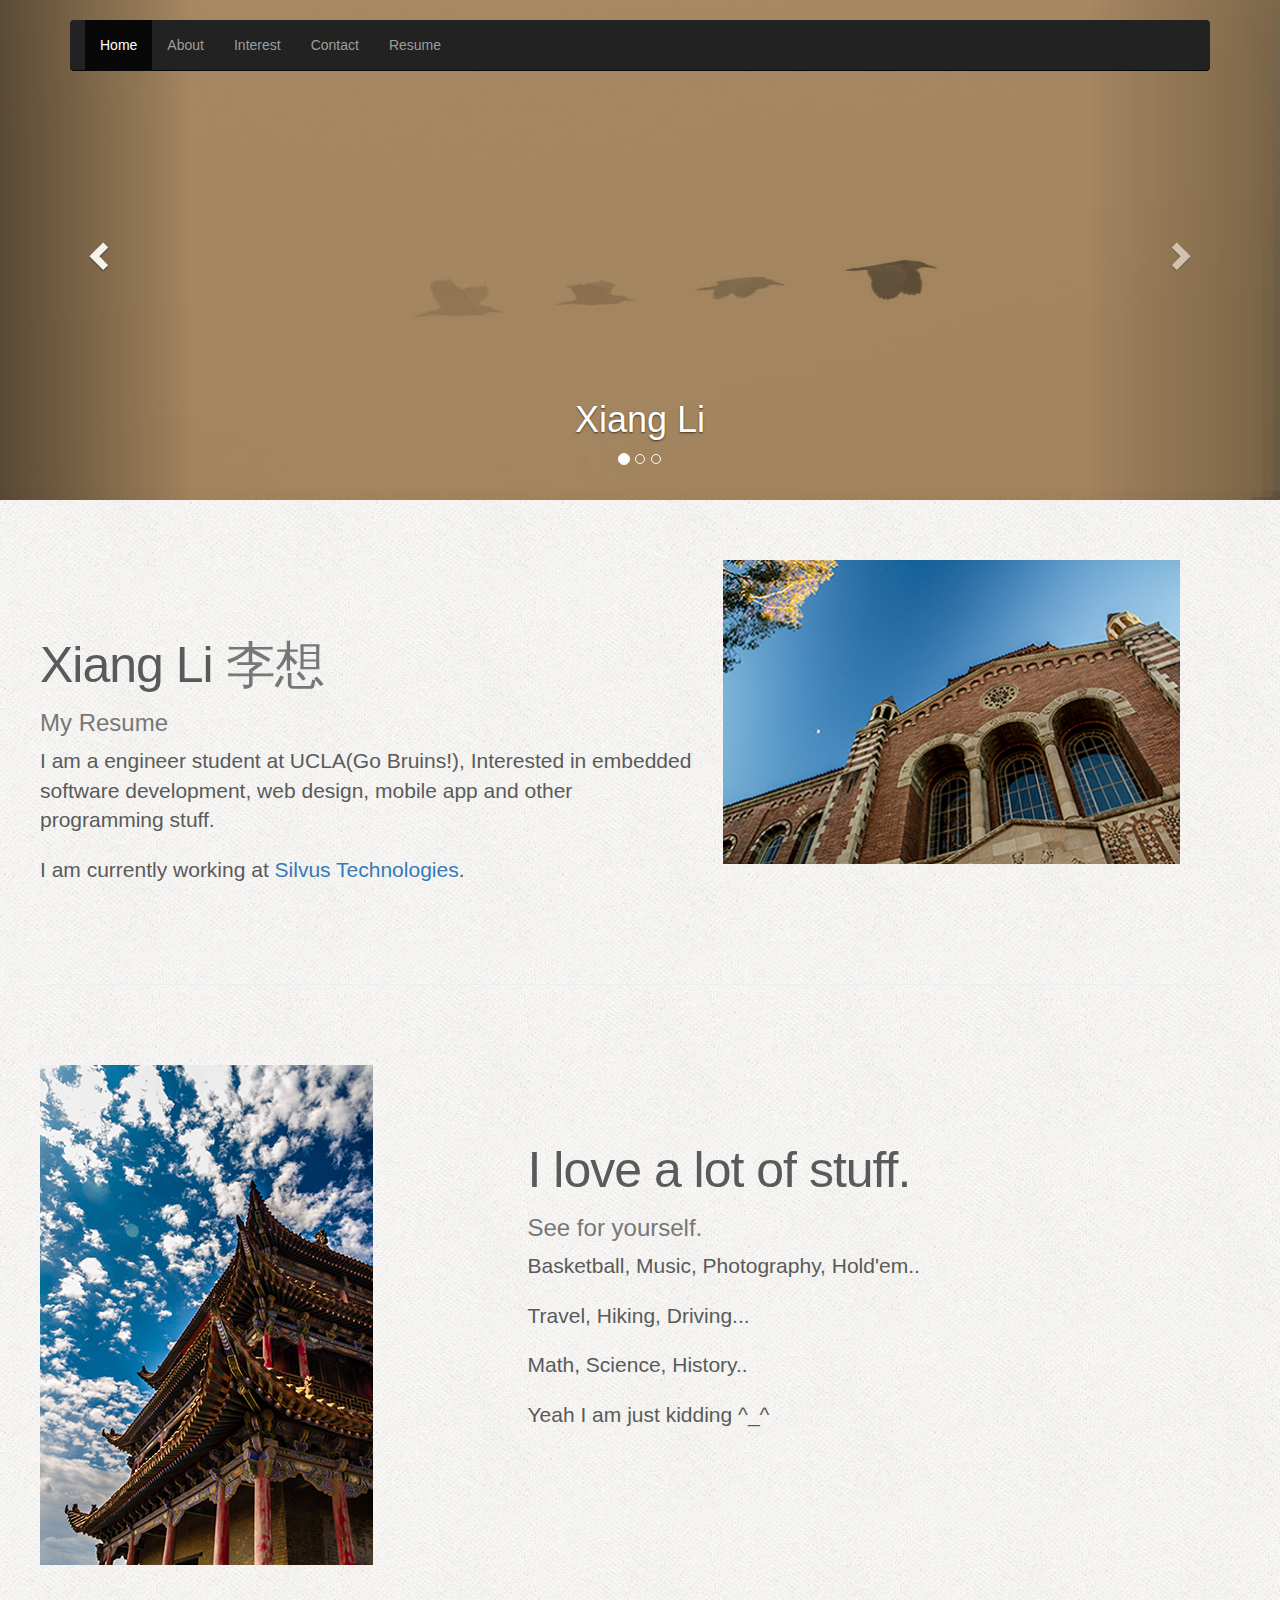
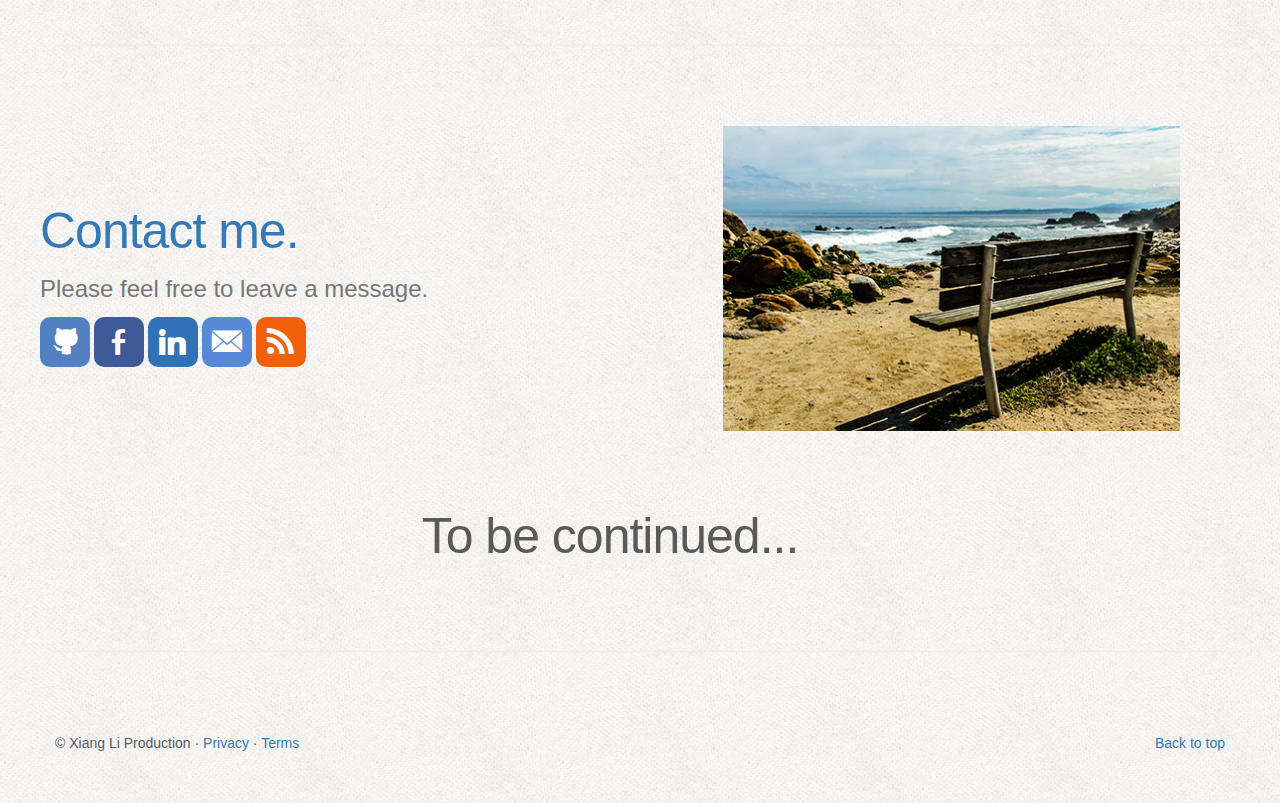
<file: index.html>
<!DOCTYPE html>
<html lang="en">
  <head>
    <meta charset="utf-8">
    <meta http-equiv="X-UA-Compatible" content="IE=edge">
    <meta name="viewport" content="width=device-width, initial-scale=1.0">
    <meta name="description" content="Xiang Li's personal website">
    <meta name="author" content="xiangli">
    <meta name="keywords" content="XiangLi, 李想">
    <link rel="shortcut icon" href="../../docs-assets/ico/favicon.png">

    <title>Xiang Li</title>

    

    <!-- Just for debugging purposes. Don't actually copy this line! -->
    <!--[if lt IE 9]>< src="../../docs-assets/js/ie8-responsive-file-warning.js"></script><![endif]-->

    <!-- HTML5 shim and Respond.js IE8 support of HTML5 elements and media queries -->
    <!--[if lt IE 9]>
      <script src="https://oss.maxcdn.com/libs/html5shiv/3.7.0/html5shiv.js"></script>
      <script src="https://oss.maxcdn.com/libs/respond.js/1.3.0/respond.min.js"></script>
    <![endif]-->

    
    <script>
    (function(i,s,o,g,r,a,m){i['GoogleAnalyticsObject']=r;i[r]=i[r]||function(){
     (i[r].q=i[r].q||[]).push(arguments)},i[r].l=1*new Date();a=s.createElement(o),
     m=s.getElementsByTagName(o)[0];a.async=1;a.src=g;m.parentNode.insertBefore(a,m)
     })(window,document,'script','//www.google-analytics.com/analytics.js','ga');

    ga('create', 'UA-63292909-1', 'auto');
    ga('send', 'pageview');

    </script>
  </head>
<!-- NAVBAR
================================================== -->
  <body background="img/bg_main.gif">
    <div id="fb-root"></div>
    <script>
      (function(d, s, id) {
      var js, fjs = d.getElementsByTagName(s)[0];
      if (d.getElementById(id)) return;
      js = d.createElement(s); js.id = id;
      js.src = "//connect.facebook.net/en_US/sdk.js#xfbml=1&version=v2.4&appId=1526986324225635";
      fjs.parentNode.insertBefore(js, fjs);
    }(document, 'script', 'facebook-jssdk'));
    </script>
    <div class="navbar-wrapper">
      <div class="container">

        <div class="navbar navbar-inverse navbar-static-top" role="navigation">
          <div class="container">
            <div class="navbar-header">
              <button type="button" class="navbar-toggle" data-toggle="collapse" data-target=".navbar-collapse">
                <span class="icon-bar"></span>
                <span class="icon-bar"></span>
                <span class="icon-bar"></span>
              </button>
              <!--<a class="navbar-brand" href="#">About me</a>-->
            </div>
            <div class="navbar-collapse collapse">
              <ul class="nav navbar-nav">
                <li class="active"><a href="#">Home</a></li>
                <li><a href="#about">About</a></li>
                <li><a href="#interest">Interest</a></li>
                <li><a href="#contact">Contact</a></li>
                <li><a href="/file/Resume-xiangli.pdf">Resume</a></li>
		<!--
                <li class="dropdown">
                  <a href="#" class="dropdown-toggle" data-toggle="dropdown">Dropdown <b class="caret"></b></a>
                  <ul class="dropdown-menu">
                    <li><a href="#">Action</a></li>
                    <li><a href="#">Another action</a></li>
                    <li><a href="#">Something else here</a></li>
                    <li class="divider"></li>
                    <li class="dropdown-header">Nav header</li>
                    <li><a href="#">Separated link</a></li>
                    <li><a href="#">One more separated link</a></li>
                  </ul>
                </li>
		-->
              </ul>
            </div>
          </div>
        </div>

      </div>
    </div>


    <!-- Carousel
    ================================================== -->
    <div id="myCarousel" class="carousel slide" data-ride="carousel">
      <!-- Indicators -->
      <ol class="carousel-indicators">
        <li data-target="#myCarousel" data-slide-to="0" class="active"></li>
        <li data-target="#myCarousel" data-slide-to="1"></li>
        <li data-target="#myCarousel" data-slide-to="2"></li>
      </ol>
      <div class="carousel-inner">
        <div class="item active">
          <!--<img data-src="holder.js/900x500/auto/#777:#7a7a7a/text:First slide" alt="First slide">-->
          <img src="/img/bird.jpg" style="width: device-width">
          <div class="container">
            <div class="carousel-caption">
              <h1>Xiang Li</h1>
              <!--<p><a class="btn btn-lg btn-primary" href="#" role="button">Sign up today</a></p>-->
            </div>
          </div>
        </div>
        <div class="item">
          <!--<img data-src="holder.js/900x500/auto/#666:#6a6a6a/text:Second slide" alt="Second slide">-->
          <img src="/img/goldenBridge.jpg" style="width: device-width">
          <!--
          <div class="container">
            <div class="carousel-caption">
              <h1>Another example headline.</h1>
              <p>Cras justo odio, dapibus ac facilisis in, egestas eget quam. Donec id elit non mi porta gravida at eget metus. Nullam id dolor id nibh ultricies vehicula ut id elit.</p>
              <p><a class="btn btn-lg btn-primary" href="#" role="button">Learn more</a></p>
            </div>
          </div>
          -->
        </div>
        <div class="item">
          <!--<img data-src="holder.js/900x500/auto/#555:#5a5a5a/text:Third slide" alt="Third slide">-->
          <img src="/img/IMG_2410.jpg" style="width: device-width">
          <!--
          <div class="container">
            <div class="carousel-caption">
              <h1>One more for good measure.</h1>
              <p>Cras justo odio, dapibus ac facilisis in, egestas eget quam. Donec id elit non mi porta gravida at eget metus. Nullam id dolor id nibh ultricies vehicula ut id elit.</p>
              <p><a class="btn btn-lg btn-primary" href="#" role="button">Browse gallery</a></p>
            </div>
          </div>
          -->
        </div>
      </div>
      <a class="left carousel-control" href="#myCarousel" data-slide="prev"><span class="glyphicon glyphicon-chevron-left"></span></a>
      <a class="right carousel-control" href="#myCarousel" data-slide="next"><span class="glyphicon glyphicon-chevron-right"></span></a>
    </div><!-- /.carousel -->



    <!-- Marketing messaging and featurettes
    ================================================== -->
    <!-- Wrap the rest of the page in another container to center all the content. -->

    <div class="container marketing">

      <!-- Three columns of text below the carousel -->
      <!-- 
<div class="row">
        <div class="col-lg-4">
          <img class="img-circle" data-src="holder.js/140x140" alt="Generic placeholder image">
          <h2>Heading</h2>
          <p>Donec sed odio dui. Etiam porta sem malesuada magna mollis euismod. Nullam id dolor id nibh ultricies vehicula ut id elit. Morbi leo risus, porta ac consectetur ac, vestibulum at eros. Praesent commodo cursus magna.</p>
          <p><a class="btn btn-default" href="#" role="button">View details &raquo;</a></p>
        </div><!~~ /.col-lg-4 ~~>
        <div class="col-lg-4">
          <img class="img-circle" data-src="holder.js/140x140" alt="Generic placeholder image">
          <h2>Heading</h2>
          <p>Duis mollis, est non commodo luctus, nisi erat porttitor ligula, eget lacinia odio sem nec elit. Cras mattis consectetur purus sit amet fermentum. Fusce dapibus, tellus ac cursus commodo, tortor mauris condimentum nibh.</p>
          <p><a class="btn btn-default" href="#" role="button">View details &raquo;</a></p>
        </div><!~~ /.col-lg-4 ~~>
        <div class="col-lg-4">
          <img class="img-circle" data-src="holder.js/140x140" alt="Generic placeholder image">
          <h2>Heading</h2>
          <p>Donec sed odio dui. Cras justo odio, dapibus ac facilisis in, egestas eget quam. Vestibulum id ligula porta felis euismod semper. Fusce dapibus, tellus ac cursus commodo, tortor mauris condimentum nibh, ut fermentum massa justo sit amet risus.</p>
          <p><a class="btn btn-default" href="#" role="button">View details &raquo;</a></p>
        </div><!~~ /.col-lg-4 ~~>
      </div><!~~ /.row ~~>
 -->

      <!-- START THE FEATURETTES -->

      <!--<hr class="featurette-divider">-->

      <div class="row" id="about">
        <div class="col-md-7" >
          <h2 class="featurette-heading">Xiang Li <span class="text-muted">李想</span></h2>
          <h3><a class="text-muted" href="/file/Resume-xiangli.pdf">My Resume</a>
          
          <div class="fb-like" data-href="http://xiangli.me" data-layout="button_count" data-action="like" data-show-faces="true" data-share="true"></div>
          </h3>
          <p class="lead">I am a engineer student at UCLA(Go Bruins!), Interested in embedded software development, web design, mobile app and other programming stuff.</p>
	  <p class="lead">I am currently working at <a href="http://www.silvustechnologies.com">Silvus Technologies</a>.</p>
        </div>
        <div class="col-md-5">
          <!--<img class="featurette-image img-responsive" data-src="holder.js/500x500/auto" alt="Generic placeholder image">-->
	  		<img class="featurette-image img-responsive" src="/img/library.jpg">
        </div>
      </div>

      <hr class="featurette-divider">

      <div class="row" id="interest">
        <div class="col-md-5">
          <img class="featurette-image img-responsive" src="/img/IMG_2968_copy.jpg">
        </div>
        <div class="col-md-7">
          <h2 class="featurette-heading">I love a lot of stuff.</h2>
          <h3><span class="text-muted">See for yourself.</span></h3>
          <p class="lead">Basketball, Music, Photography, Hold'em..</p>
          <p class="lead">Travel, Hiking, Driving...</p>
	  <p class="lead">Math, Science, History..</p>
          <p class="lead">Yeah I am just kidding ^_^</p>
        </div>
      </div>

      <hr class="featurette-divider">

      <div class="row" id="contact" style="display:block;">
        <div class="col-md-7">
	  <a href="mailto:bylixiang@gmail.com">
          	<h2 class="featurette-heading">Contact me.</h2>
	  </a>
	  <h3><span class="text-muted">Please feel free to leave a message.</span></h3>
      <ul class="soc">                                        
          <li><a class="soc-github" href="https://github.com/lefttree"></a></li>
          <li><a class="soc-facebook" href="https://www.facebook.com/xiang.li.3726"></a></li>
          <li><a class="soc-linkedin" href="https://www.linkedin.com/pub/xiang-li/47/639/77a"></a></li>
          <li><a class="soc-email1" href="mailto:bylixiang@gmail.com"></a></li>
          <li><a class="soc-rss soc-icon-last" href="http://lefttree.github.io/rss.xml"></a></li>
      </ul>
	  </div>
        <div class="col-md-5">
          <img class="featurette-image img-responsive" src="/img/seat.jpg">
        </div>
      </div>

      <div class="row" id="Bottom" style="display:block;">
	<center>
		<h2 class="featurette-heading">To be continued...</h2>
	</center>
      </div>

      <hr class="featurette-divider">

      <!-- /END THE FEATURETTES -->

    <div class="row" style="display:block">
    <div id="disqus_thread" class="col-md-8 col-md-offset-2 col-xs-8 col-xs-offset-2 col-sm-8 col-sm-offset-2"></div>
    </div>
    <script type="text/javascript">
    /* * * CONFIGURATION VARIABLES * * */
    var disqus_shortname = 'xiangli';

    /* * * DON'T EDIT BELOW THIS LINE * * */
    (function() {
      var dsq = document.createElement('script'); dsq.type = 'text/javascript'; dsq.async = true;
      dsq.src = '//' + disqus_shortname + '.disqus.com/embed.js';
    (document.getElementsByTagName('head')[0] || document.getElementsByTagName('body')[0]).appendChild(dsq);
    })();
    </script>
    <noscript>Please enable JavaScript to view the <a href="https://disqus.com/?ref_noscript" rel="nofollow">comments powered by Disqus.</a></noscript>

    <!-- FOOTER -->
    <footer>
        <p class="pull-right"><a href="#">Back to top</a></p>
        <p>&copy; Xiang Li Production &middot; <a href="#">Privacy</a> &middot; <a href="#">Terms</a></p>
    </footer>

    </div><!-- /.container -->
    <!-- Bootstrap core JavaScript
    ================================================== -->
    <!-- Placed at the end of the document so the pages load faster -->
    <!-- Bootstrap core CSS -->
    <link href="https://maxcdn.bootstrapcdn.com/bootstrap/3.3.5/css/bootstrap.min.css" rel="stylesheet">
    <link href="/css/main.css" rel="stylesheet">
    <!-- Custom styles for this template -->
    <link href="carousel.css" rel="stylesheet">
    <script src="https://code.jquery.com/jquery-1.10.2.min.js"></script>
    <script src="https://maxcdn.bootstrapcdn.com/bootstrap/3.3.5/js/bootstrap.min.js"></script>
    <script src="../../docs-assets/js/holder.js"></script>
  </body>
</html>
</file>
<file: css/main.css>
@font-face {
    font-family: 'si';
    src: url('../fonts/socicon.eot');
    src: url('../fonts/socicon.eot?#iefix') format('embedded-opentype'),
         url('../fonts/socicon.woff') format('woff'),
         url('../fonts/socicon.ttf') format('truetype'),
         url('../fonts/socicon.svg#icomoonregular') format('svg');
    font-weight: normal;
    font-style: normal;
 
}

/*
*
social icons
*
*/
.soc {
    overflow:hidden;
    margin:0; padding:0;
    list-style:none;
}

.soc li {
    margin-top: 5px;
    display:inline-block;
    *display:inline;
    zoom:1;
}

.soc li a {
    font-family:si!important;
    font-style:normal;
    font-weight:400;
    -webkit-font-smoothing:antialiased;
    -moz-osx-font-smoothing:grayscale;
    -webkit-box-sizing:border-box;
    -moz-box-sizing:border-box;
    -ms-box-sizing:border-box;
    -o-box-sizing:border-box;
    box-sizing:border-box;

    -o-transition:.1s;
    -ms-transition:.1s;
    -moz-transition:.1s;
    -webkit-transition:.1s;
    transition:.1s;
    -webkit-transition-property: transform;
    transition-property: transform;
    -webkit-transform: translateZ(0);
    transform: translateZ(0);

    overflow:hidden;
    text-decoration:none;
    text-align:center;
    display:block;
    position: relative;
    z-index: 1;
    width: 50px;
    height: 50px;
    line-height: 50px;
    font-size: 27px;
    -webkit-border-radius: 10px;
    -moz-border-radius: 10px;
    border-radius: 10px;
    /*margin-right: 2px;*/
    color: #ffffff;
    background-color: none;
}

.soc a:hover {
    z-index: 2;
    -webkit-transform: translateY(-5px);
    transform: translateY(-5px);
}

.soc-icon-last{
    margin:0 !important;
}

.soc-facebook {
    background-color: #3e5b98;
}
.soc-facebook:before {
    content:'b';
}
.soc-github {
    background-color: #5380c0;
}
.soc-github:before {
    content:'Q';
}
.soc-linkedin {
    background-color: #3371b7;
}
.soc-linkedin:before {
    content:'j';
}
.soc-email1 {
    background-color: #578AD6;
}
.soc-email1:before {
    content:'<';
}
.soc-rss {
    background-color: #f26109;
}
.soc-rss:before {
    content:',';
}
</file>
<file: carousel.css>
/* GLOBAL STYLES
-------------------------------------------------- */
/* Padding below the footer and lighter body text */

body {
  padding-bottom: 40px;
  color: #5a5a5a;
}



/* CUSTOMIZE THE NAVBAR
-------------------------------------------------- */

/* Special class on .container surrounding .navbar, used for positioning it into place. */
.navbar-wrapper {
  position: absolute;
  top: 0;
  left: 0;
  right: 0;
  z-index: 20;
}

/* Flip around the padding for proper display in narrow viewports */
.navbar-wrapper .container {
  padding-left: 0;
  padding-right: 0;
}
.navbar-wrapper .navbar {
  padding-left: 15px;
  padding-right: 15px;
}


/* CUSTOMIZE THE CAROUSEL
-------------------------------------------------- */

/* Carousel base class */
.carousel {
  height: 500px;
  margin-bottom: 60px;
}
/* Since positioning the image, we need to help out the caption */
.carousel-caption {
  z-index: 10;
}

/* Declare heights because of positioning of img element */
.carousel .item {
  height: 500px;
  background-color: #777;
}
.carousel-inner > .item > img {
  position: absolute;
  top: 0;
  left: 0;
  min-width: 100%;
  height: 500px;
}



/* MARKETING CONTENT
-------------------------------------------------- */

/* Pad the edges of the mobile views a bit */
.marketing {
  padding-left: 15px;
  padding-right: 15px;
}

/* Center align the text within the three columns below the carousel */
.marketing .col-lg-4 {
  text-align: center;
  margin-bottom: 20px;
}
.marketing h2 {
  font-weight: normal;
}
.marketing .col-lg-4 p {
  margin-left: 10px;
  margin-right: 10px;
}


/* Featurettes
------------------------- */

.featurette-divider {
  margin: 80px 0; /* Space out the Bootstrap <hr> more */
}

/* Thin out the marketing headings */
.featurette-heading {
  font-weight: 300;
  line-height: 1;
  letter-spacing: -1px;
}

.row{
	margin-left: -30px;
	margin-right: 30px;
	border-radius:6px;
}


/* RESPONSIVE CSS
-------------------------------------------------- */

@media (min-width: 768px) {

  /* Remove the edge padding needed for mobile */
  .marketing {
    padding-left: 0;
    padding-right: 0;
  }

  /* Navbar positioning foo */
  .navbar-wrapper {
    margin-top: 20px;
  }
  .navbar-wrapper .container {
    padding-left:  15px;
    padding-right: 15px;
  }
  .navbar-wrapper .navbar {
    padding-left:  0;
    padding-right: 0;
  }

  /* The navbar becomes detached from the top, so we round the corners */
  .navbar-wrapper .navbar {
    border-radius: 4px;
  }

  /* Bump up size of carousel content */
  .carousel-caption p {
    margin-bottom: 20px;
    font-size: 21px;
    line-height: 1.4;
  }

  .featurette-heading {
    font-size: 50px;
  }

}

@media (min-width: 992px) {
  .featurette-heading {
    margin-top: 80px;
  }
}

/*Pictures Text columns
--------------------------------------------------*/
.col-md-7{
	-webkit-border-radius: 6px;
}
</file>
